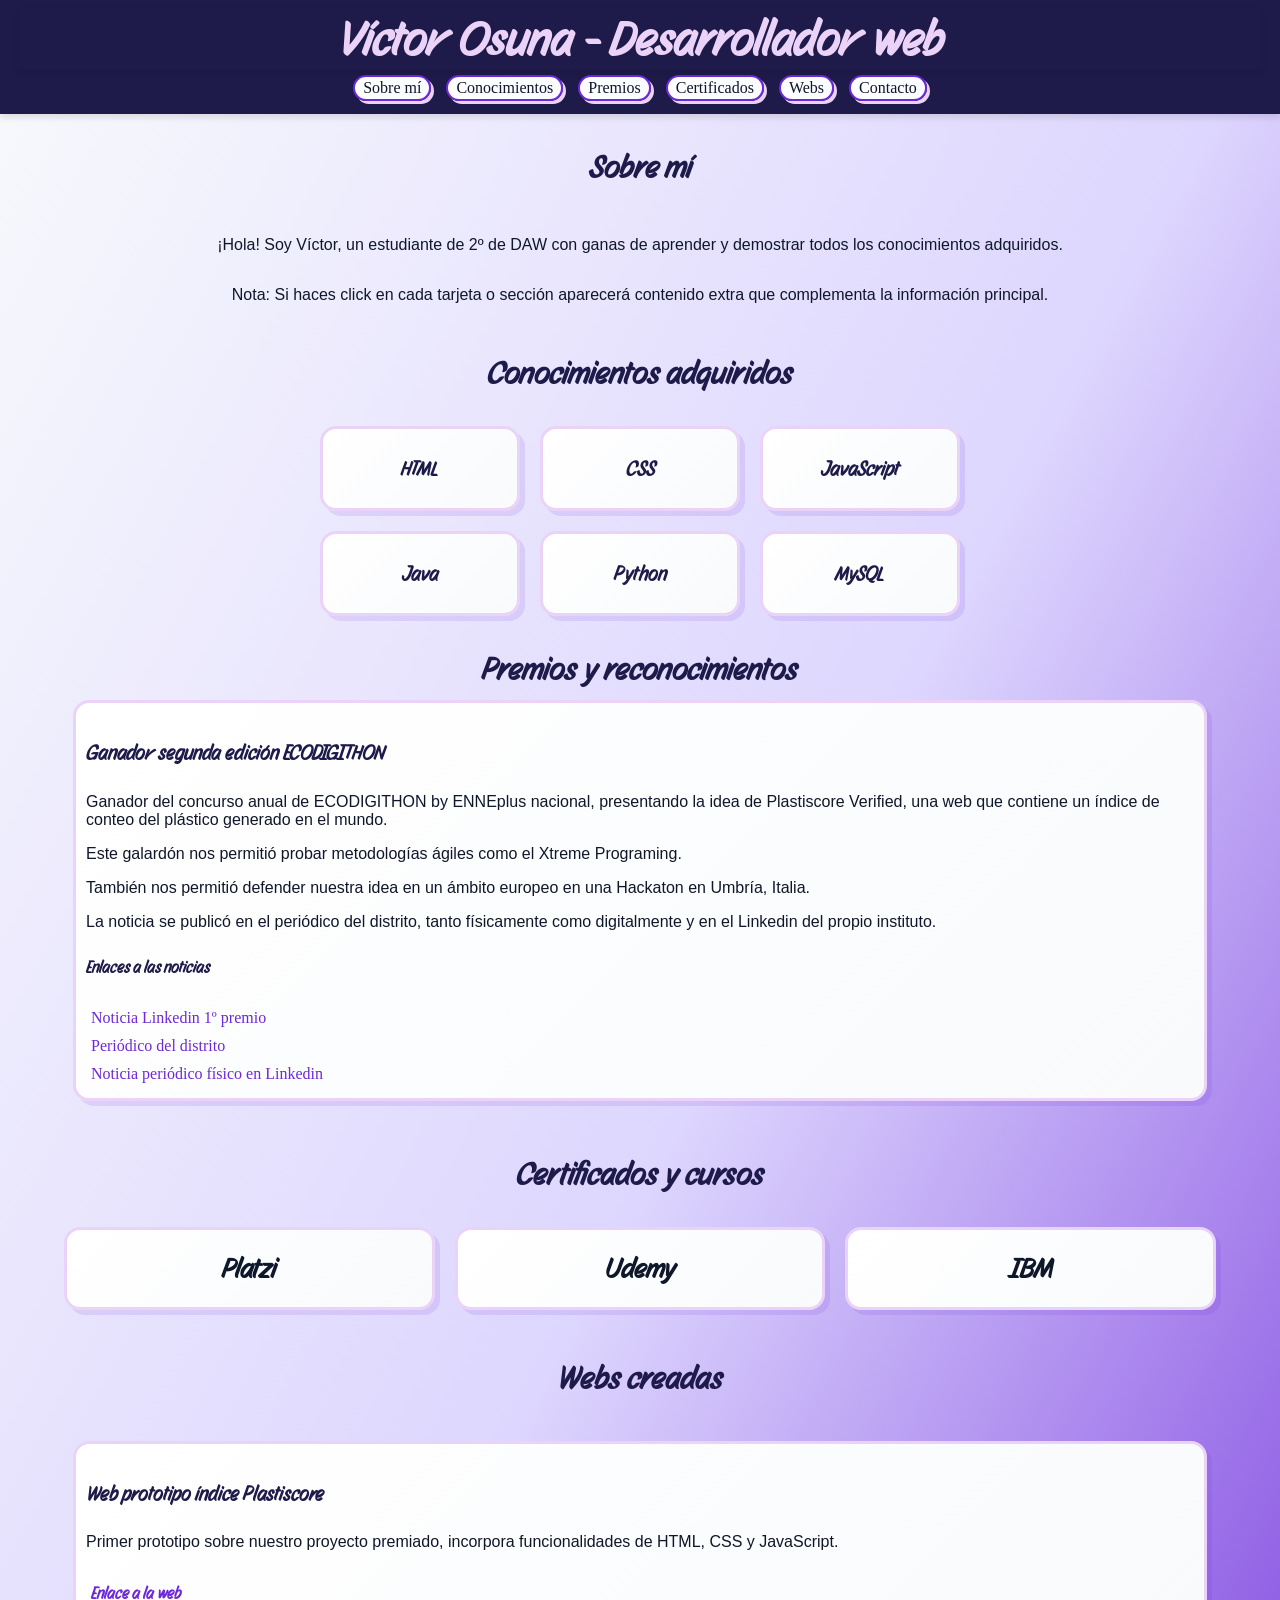
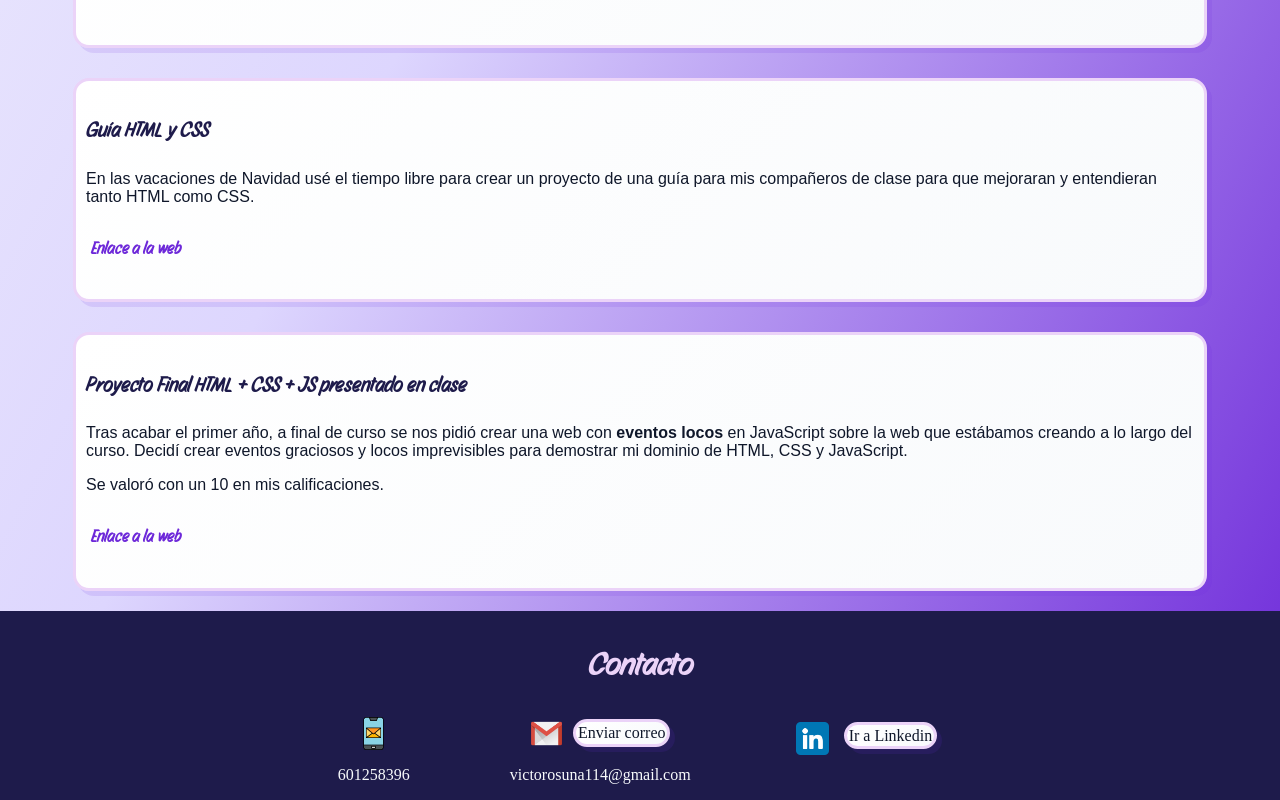
<file: index.html>
<!DOCTYPE html>
<html lang="es">
    <head>
        <meta charset="UTF-8">
        <meta name="viewport" content="width=device-width, initial-scale=1">
        <meta name="author" content="Víctor Osuna">
        <meta name="description" content="Portfolio personal">
        <title>Portfolio Víctor Osuna</title>
        <link rel="icon" href="media/letra-v.png" type="image/png">
        <link rel="stylesheet" href="estiloindex.css">
        <link rel="preconnect" href="https://fonts.googleapis.com">
        <link rel="preconnect" href="https://fonts.gstatic.com" crossorigin>
        <link href="https://fonts.googleapis.com/css2?family=Story+Script&display=swap" rel="stylesheet">
    </head>
    <body>
        <header class="banner">
            <div class="banner-content">
                <div class="banner">
                    <h1>Víctor Osuna - Desarrollador web</h1>
                </div>
                <nav class="contenedor-botones">
                    <div class="botones">
                        <a href="#SobreMi">Sobre mí</a>
                    </div>
                    <div class="botones">
                        <a href="#Conocimientos">Conocimientos</a>
                    </div>
                    <div class="botones">
                        <a href="#Premios">Premios</a>
                    </div>
                    <div class="botones">
                        <a href="#Certificados">Certificados</a>
                    </div>
                    <div class="botones">
                        <a href="#Webs">Webs</a>
                    </div>
                    <div class="botones">
                        <a href="#Contacto">Contacto</a>
                    </div>
                </nav>
            </div>
        </header>
        <main>
            <article>
                <h3 id="SobreMi">Sobre mí</h3>
                <p>¡Hola! Soy Víctor, un estudiante de 2º de DAW con ganas de aprender y demostrar todos los conocimientos adquiridos.</p>
                <p>Nota: Si haces click en cada tarjeta o sección aparecerá contenido extra que complementa la información principal.</p>
            </article>
            <article>
                <h3 id="Conocimientos">Conocimientos adquiridos</h3>
                <div class="contenedor-conocimientos">
                    <div id="conocimientos-html" class="tarjeta-conocimientos estilo-card">
                        <h4>HTML</h4>
                    </div>
                    <div id="conocimientos-css" class="tarjeta-conocimientos estilo-card">
                        <h4>CSS</h4>
                    </div>
                    <div id="conocimientos-js" class="tarjeta-conocimientos estilo-card">
                        <h4>JavaScript</h4>
                    </div>
                    <div id="conocimientos-java" class="tarjeta-conocimientos estilo-card">
                        <h4>Java</h4>
                    </div>
                    <div id="conocimientos-python" class="tarjeta-conocimientos estilo-card">
                        <h4>Python</h4>
                    </div>
                    <div id="conocimientos-mysql" class="tarjeta-conocimientos estilo-card">
                        <h4>MySQL</h4>
                    </div>
                </div>
            </article>
            <article>
                <h3 id="Premios" class="margenes-premios">Premios y reconocimientos</h3>
                <div class="premios">
                    <div class="contenedor-tarjetas-premios">
                        
                        <div class="tarjeta-premios estilo-card">
                            <h4>Ganador segunda edición ECODIGITHON</h4>
                            <p>Ganador del concurso anual de ECODIGITHON by ENNEplus nacional, presentando la idea de Plastiscore Verified, una web que contiene un índice de conteo del plástico generado en el mundo.</p>
                            <p>Este galardón nos permitió probar metodologías ágiles como el Xtreme Programing.</p>
                            <p>También nos permitió defender nuestra idea en un ámbito europeo en una Hackaton en Umbría, Italia.</p>
                            <p>La noticia se publicó en el periódico del distrito, tanto físicamente como digitalmente y en el Linkedin del propio instituto.</p>
                            <h5>Enlaces a las noticias</h5>
                            <a target="_blank" rel="noopener noreferrer" href="https://www.linkedin.com/posts/fpempresa_ecodigithon2026-fp-innovaciaejn-ugcPost-7440075916791271424-SEVF?utm_source=share&utm_medium=member_desktop&rcm=ACoAADCeWcsBFKKIG8fN_axOcV3M_LEXY3zhI7E">Noticia Linkedin 1º premio</a>
                            <a target="_blank" rel="noopener noreferrer" href="https://paginadeldistrito.com/ies-francisco-quevedo-eco-digithon-plastico-san-blas-canillejas">Periódico del distrito</a>
                            <a target="_blank" rel="noopener noreferrer" href="https://www.linkedin.com/posts/ies-fco-de-quevedo-madrid-32905123a_epas-escuelasembajadoras-erasmusplus-activity-7460239768174510080-pC-p?utm_source=share&utm_medium=member_desktop&rcm=ACoAADCeWcsBFKKIG8fN_axOcV3M_LEXY3zhI7E">Noticia periódico físico en Linkedin</a>
                        </div>
                        
                    </div>
                </div>                
            </article>
            <article>
                <h3 id="Certificados">Certificados y cursos</h3>
                <div class="certificados">
                    <div class="contenedor-global-certificados">
                        <h4 id="tituloPlatzi" class="estilo-card">Platzi</h4>
                        <div class="contenedor-tarjetas-platzi estilo-card oculto">
                            <div class="tarjeta-platzi estilo-card-certificados">
                                <a target="_blank" rel="noopener noreferrer" href="https://platzi.com/p/victorosuna114/curso/7924-course/diploma/detalle/">Introducción a la Web: Historia y Funcionamiento de Internet</a>
                            </div>
                            <div class="tarjeta-platzi estilo-card-certificados">
                                <a target="_blank" rel="noopener noreferrer" href="https://platzi.com/p/victorosuna114/curso/2793-course/diploma/detalle/">Computadores e Informática</a>
                            </div>
                            <div class="tarjeta-platzi estilo-card-certificados">
                                <a target="_blank" rel="noopener noreferrer" href="https://platzi.com/p/victorosuna114/curso/12040-terminal/diploma/detalle/">Introducción a la Terminal y Línea de Comandos</a>
                            </div>
                            <div class="tarjeta-platzi estilo-card-certificados">
                                <a target="_blank" rel="noopener noreferrer" href="https://platzi.com/p/victorosuna114/curso/11997-ingenieria/diploma/detalle/">Fundamentos de Ingeniería de Software</a>
                            </div>
                            <div class="tarjeta-platzi estilo-card-certificados">
                                <a target="_blank" rel="noopener noreferrer" href="https://platzi.com/p/victorosuna114/curso/12341-html/diploma/detalle/">HTML</a>
                            </div>
                            <div class="tarjeta-platzi estilo-card-certificados">
                                <a target="_blank" rel="noopener noreferrer" href="https://platzi.com/p/victorosuna114/curso/12294-course/diploma/detalle/">CSS</a>
                            </div>
                            <div class="tarjeta-platzi estilo-card-certificados">
                                <a target="_blank" rel="noopener noreferrer" href="https://platzi.com/p/victorosuna114/curso/13100-course/diploma/detalle/">Programación Básica</a>
                            </div>
                            <div class="tarjeta-platzi estilo-card-certificados">
                                <a target="_blank" rel="noopener noreferrer" href="https://platzi.com/p/victorosuna114/curso/3208-course/diploma/detalle/">Programación Básica 2022</a>
                            </div>
                        </div>
                    </div>
                    <div class="contenedor-global-certificados">
                        <h4 id="tituloUdemy" class="estilo-card">Udemy</h4>
                        <div class="contenedor-tarjetas-udemy estilo-card oculto">
                            <div class="tarjeta-udemy estilo-card-certificados">
                                <a target="_blank" rel="noopener noreferrer" href="https://www.udemy.com/certificate/UC-6e997fc0-3988-479c-b73a-d99f8bbe145b/">Prompt Engineering para IA Generativa A-Z</a>
                            </div>
                            <div class="tarjeta-udemy estilo-card-certificados">
                                <a target="_blank" rel="noopener noreferrer" href="https://www.udemy.com/certificate/UC-274e7cf5-3f38-4a7f-b613-ec85d4d8a3f9/">IA Generativa: ChatGPT, Midjourney y más!</a>
                            </div>
                            <div class="tarjeta-udemy estilo-card-certificados">
                                <a target="_blank" rel="noopener noreferrer" href="https://www.udemy.com/certificate/UC-263b7579-b0d1-400e-9bdb-98b8c211fd88/">ChatGPT 5 | Marketing y Branding con Inteligencia Artificial</a>
                            </div>
                            <div class="tarjeta-udemy estilo-card-certificados">
                                <a target="_blank" rel="noopener noreferrer" href="https://www.udemy.com/certificate/UC-09f45669-37a5-4b37-985d-8d9048d016d6/">Inteligencia Artificial TOTAL: ChatGPT, Claude, Gemini y más</a>
                            </div>
                            <div class="tarjeta-udemy estilo-card-certificados">
                                <a target="_blank" rel="noopener noreferrer" href="https://www.udemy.com/certificate/UC-ec60a3a1-66b5-45cc-9406-ebc6a5b0d97d/">Máster en Herramientas de Inteligencia Artificial 2026</a>
                            </div>
                            <div class="tarjeta-udemy estilo-card-certificados">
                                <a target="_blank" rel="noopener noreferrer" href="https://www.udemy.com/certificate/UC-32c00129-b1ac-484b-8cc3-598037e8bef7/">Curso n8n: Crea Agentes de IA sin Código con Make y Zapier</a>
                            </div>
                        </div>
                    </div>
                    
                    <div class="contenedor-global-certificados">
                        <h4 id="tituloIBM" class="estilo-card">IBM</h4>
                        <div class="contenedor-tarjetas-ibm estilo-card oculto">
                            <div class="tarjeta-ibm estilo-card-certificados">
                                <a target="_blank" rel="noopener noreferrer" href="https://www.credly.com/badges/85359a7d-2a94-4e59-a707-b19fbf710000/public_url">Artificial Inteligence Fundamentals</a>
                            </div>
                            <div class="tarjeta-ibm estilo-card-certificados">
                            <a target="_blank" rel="noopener noreferrer" href="https://drive.google.com/file/d/1Cu-UoSiar0aBUUfAPFDqHDl35d81mHZ5/view?usp=drive_link">Curso Certificado de Usos Profesionales de la Inteligencia Artificial Generativa</a>
                            </div>
                        </div>
                    </div>
                    
                </div>
            </article>
            <article>
                <h3 id="Webs">Webs creadas</h3>
                <div class="contenedor-tarjetas-webs">
                    <div class="tarjeta-webs estilo-card">
                        <h4>Web prototipo índice Plastiscore</h4>
                        <p>Primer prototipo sobre nuestro proyecto premiado, incorpora funcionalidades de HTML, CSS y JavaScript.</p>
                        <h5><a target="_blank" rel="noopener noreferrer" href="https://vity121.github.io/ProyectoDigiTech/">Enlace a la web</a></h5>
                    </div>
                    
                </div>
                <div class="contenedor-tarjetas-webs">
                    <div class="tarjeta-webs estilo-card">
                        <h4>Guía HTML y CSS</h4>
                        <p>En las vacaciones de Navidad usé el tiempo libre para crear un proyecto de una guía para mis compañeros de clase para que mejoraran y entendieran tanto HTML como CSS.</p>
                        <h5><a target="_blank" rel="noopener noreferrer" href="https://vity121.github.io/ProyectoGuiaHTMLCSS/">Enlace a la web</a></h5>
                    </div>
                </div>
                <div class="contenedor-tarjetas-webs">
                    <div class="tarjeta-webs estilo-card">
                        <h4>Proyecto Final HTML + CSS + JS presentado en clase</h4>
                        <p>Tras acabar el primer año, a final de curso se nos pidió crear una web con <b>eventos locos</b> en JavaScript sobre la web que estábamos creando a lo largo del curso. Decidí crear eventos graciosos y locos imprevisibles para demostrar mi dominio de HTML, CSS y JavaScript.</p>
                        <p>Se valoró con un 10 en mis calificaciones.</p>
                        <h5><a target="_blank" rel="noopener noreferrer" href="https://vity121.github.io/ProyectoPrimeroDAW/">Enlace a la web</a></h5>
                    </div>
                </div>
            </article>
            <footer>
                <h3 id="Contacto">Contacto</h3>
                <div class="contenedor-contacto">
                    <div>
                        <div class="contacto-botones">
                            <img src="media/telefono.png" alt="Telefono de contacto" class="iconos-contacto">
                            <a href="tel:+34601258396" id="Boton-llamar" class="estilo-card">Llamar ahora</a>
                        </div>
                        <p id="Texto-telefono">601258396</p>
                    </div>
                    <div>
                        <div class="contacto-botones">
                            <img src="media/email.png" alt="Correo de contacto" class="iconos-contacto">   
                            <a href="mailto:victorosuna114@gmail.com?subject=Contacto%20Portfolio" id="Boton-correo" class="estilo-card">Enviar correo</a>
                        </div>
                        <p>victorosuna114@gmail.com</p>
                    </div>
                    <div class="contenedor-botones">
                        <img src="media/linkedin.png" alt="Linkedin personal" class="iconos-contacto" id="Linkedin">
                        <a href="https://www.linkedin.com/in/víctor-osuna-de-la-rica" target="_blank" rel="noopener noreferrer" id="Boton-linkedin" class="estilo-card">Ir a Linkedin</a>
                    </div>
                </div>
            </footer>
        </main>
        <aside class="columna-flotante flotante-izq">
            <div class="texto-html estilo-flotante oculto">
                <h4>HTML</h4>
                <p>Conocimientos amplios sobre la estructura de la web, sus etiquetas y buenas prácticas.</p>
            </div>
            <div class="texto-css estilo-flotante oculto">
                <h4>CSS</h4>
                <p>Conocimientos amplios sobre los estilos aplicables a la web.</p>
            </div>
            <div class="texto-js estilo-flotante oculto">
                <h4>JavaScript</h4>
                <p>Conocimientos básicos sobre la funcionalidad aplicable en la web.</p>
            </div>
        </aside>
        <aside class="columna-flotante flotante-der">
            <div class="texto-java estilo-flotante oculto">
                <h4>Java</h4>
                <p>Conocimientos amplios en el lenguaje de programación Java.</p>
            </div>
            <div class="texto-python estilo-flotante oculto">
                <h4>Python</h4>
                <p>Conocimientos medios sobre el lenguaje de programación Python.</p>
            </div>
            <div class="texto-mysql estilo-flotante oculto">
                <h4>MySQL</h4>
                <p>Dominio amplio en conocimientos del lenguaje MySQL, con gran dominio en CRUD.</p>
            </div>
        </aside>
        <script src="funcionalidad.js"></script>
    </body>
</html>
</file>
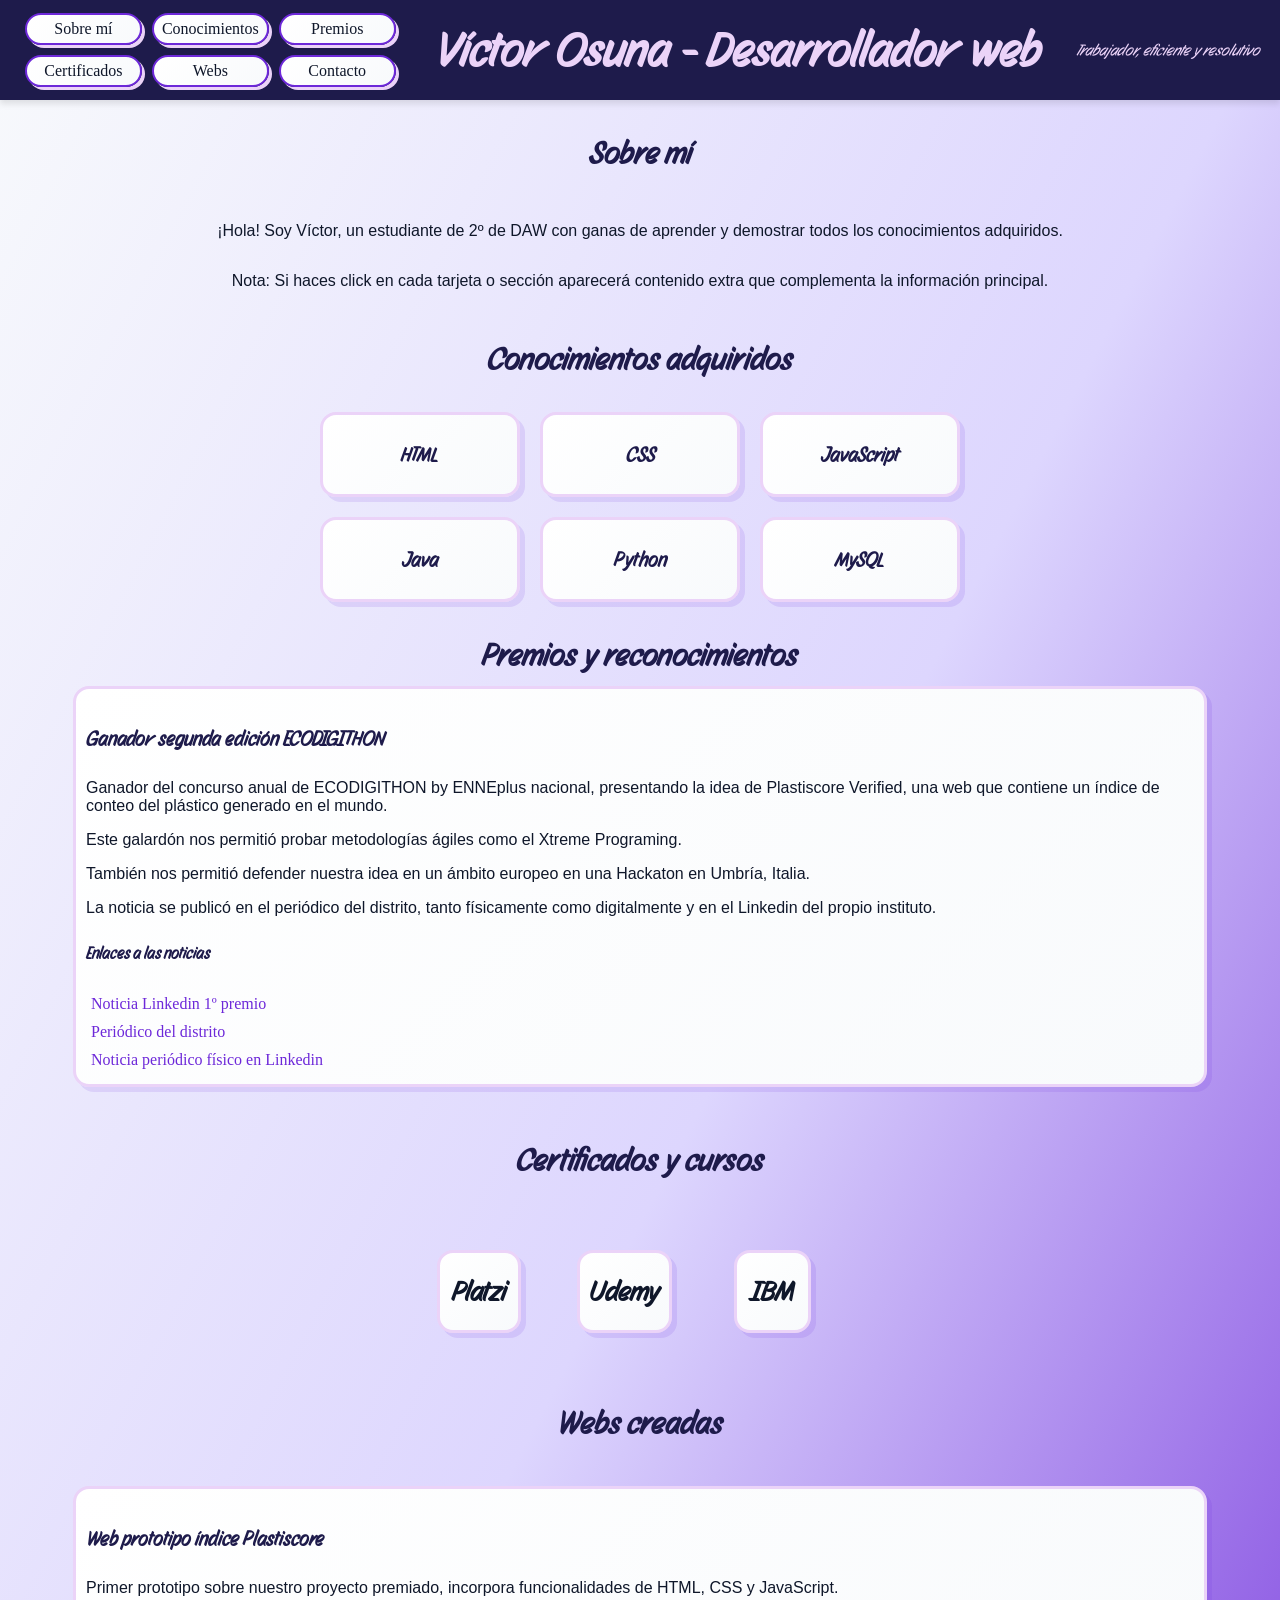
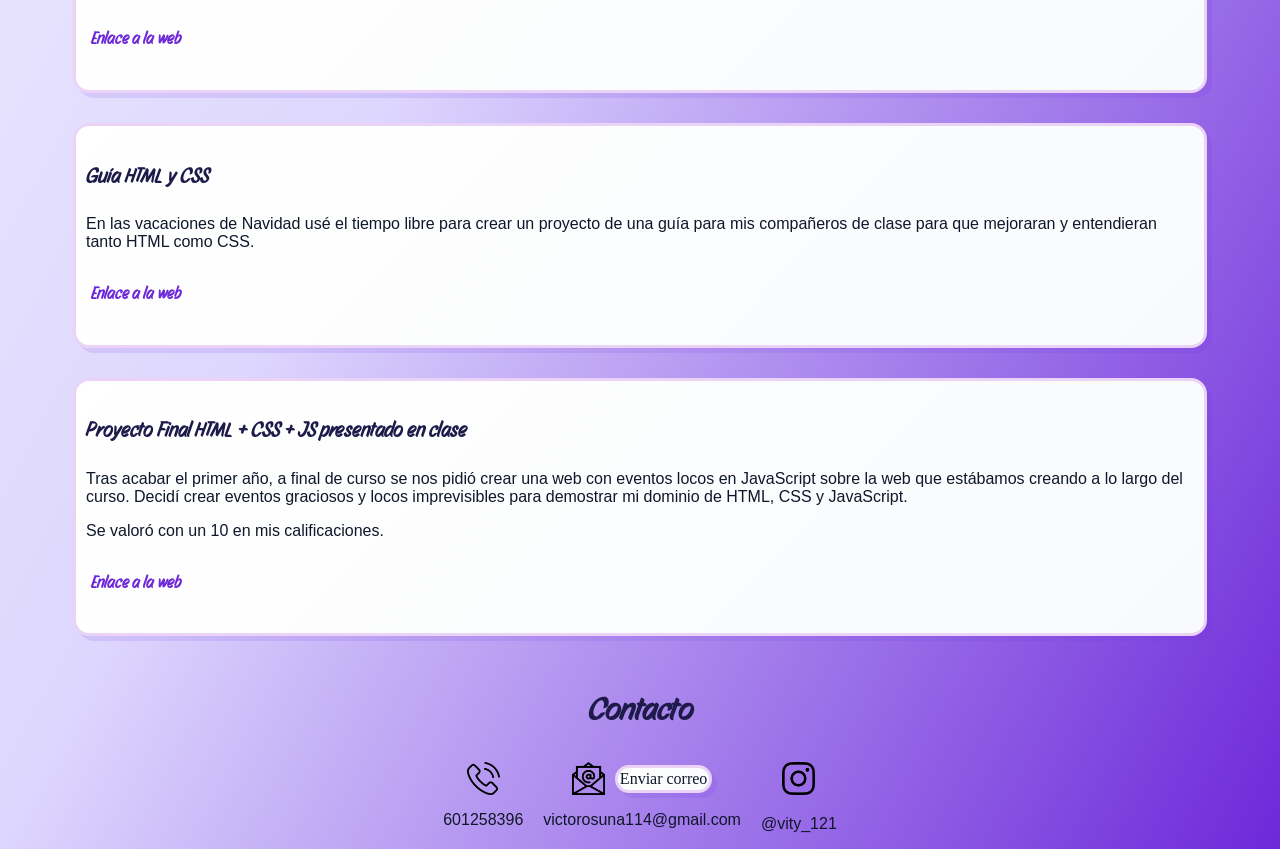
<file: Portfolio/index.html>
<!DOCTYPE html>
<html lang="es">
    <head>
        <meta charset="UTF-8">
        <meta name="viewport" content="width=device-width, initial-scale=1">
        <meta name="author" content="Víctor Osuna">
        <meta name="description" content="Portfolio personal">
        <title>Portfolio Víctor Osuna</title>
        <link rel="icon" href="media/letra-v.png" type="image/png">
        <link rel="stylesheet" href="estiloindex.css">
        <link rel="preconnect" href="https://fonts.googleapis.com">
        <link rel="preconnect" href="https://fonts.gstatic.com" crossorigin>
        <link href="https://fonts.googleapis.com/css2?family=Story+Script&display=swap" rel="stylesheet">
    </head>
    <body>
        <header class="banner">
            <div class="banner-content">
                <nav class="contenedor-botones">
                    <div class="botones">
                        <a href="#SobreMi">Sobre mí</a>
                    </div>
                    <div class="botones">
                        <a href="#Conocimientos">Conocimientos</a>
                    </div>
                    <div class="botones">
                        <a href="#Premios">Premios</a>
                    </div>
                    <div class="botones">
                        <a href="#Certificados">Certificados</a>
                    </div>
                    <div class="botones">
                        <a href="#Webs">Webs</a>
                    </div>
                    <div class="botones">
                        <a href="#Contacto">Contacto</a>
                    </div>
                </nav>
                <h1>Víctor Osuna - Desarrollador web</h1>
                <div class="frase-definitoria">
                    <p>Trabajador, eficiente y resolutivo</p>
                </div>
            </div>
        </header>
        <main>
            <article>
                <h3 id="SobreMi">Sobre mí</h3>
                <p>¡Hola! Soy Víctor, un estudiante de 2º de DAW con ganas de aprender y demostrar todos los conocimientos adquiridos.</p>
                <p>Nota: Si haces click en cada tarjeta o sección aparecerá contenido extra que complementa la información principal.</p>
            </article>
            <article>
                <h3 id="Conocimientos">Conocimientos adquiridos</h3>
                <div class="contenedor-conocimientos">
                    <div id="conocimientos-html" class="tarjeta-conocimientos estilo-card">
                        <h4>HTML</h4>
                    </div>
                    <div id="conocimientos-css" class="tarjeta-conocimientos estilo-card">
                        <h4>CSS</h4>
                    </div>
                    <div id="conocimientos-js" class="tarjeta-conocimientos estilo-card">
                        <h4>JavaScript</h4>
                    </div>
                    <div id="conocimientos-java" class="tarjeta-conocimientos estilo-card">
                        <h4>Java</h4>
                    </div>
                    <div id="conocimientos-python" class="tarjeta-conocimientos estilo-card">
                        <h4>Python</h4>
                    </div>
                    <div id="conocimientos-mysql" class="tarjeta-conocimientos estilo-card">
                        <h4>MySQL</h4>
                    </div>
                </div>
            </article>
            <article>
                <h3 id="Premios" class="margenes-premios">Premios y reconocimientos</h3>
                <div class="premios">
                    <div class="contenedor-tarjetas-premios">
                        
                        <div class="tarjeta-premios estilo-card">
                            <h4>Ganador segunda edición ECODIGITHON</h4>
                            <p>Ganador del concurso anual de ECODIGITHON by ENNEplus nacional, presentando la idea de Plastiscore Verified, una web que contiene un índice de conteo del plástico generado en el mundo.</p>
                            <p>Este galardón nos permitió probar metodologías ágiles como el Xtreme Programing.</p>
                            <p>También nos permitió defender nuestra idea en un ámbito europeo en una Hackaton en Umbría, Italia.</p>
                            <p>La noticia se publicó en el periódico del distrito, tanto físicamente como digitalmente y en el Linkedin del propio instituto.</p>
                            <h5>Enlaces a las noticias</h5>
                            <a target="_blank" rel="noopener noreferrer" href="https://www.linkedin.com/posts/fpempresa_ecodigithon2026-fp-innovaciaejn-ugcPost-7440075916791271424-SEVF?utm_source=share&utm_medium=member_desktop&rcm=ACoAADCeWcsBFKKIG8fN_axOcV3M_LEXY3zhI7E">Noticia Linkedin 1º premio</a>
                            <a target="_blank" rel="noopener noreferrer" href="https://paginadeldistrito.com/ies-francisco-quevedo-eco-digithon-plastico-san-blas-canillejas">Periódico del distrito</a>
                            <a target="_blank" rel="noopener noreferrer" href="https://www.linkedin.com/posts/ies-fco-de-quevedo-madrid-32905123a_epas-escuelasembajadoras-erasmusplus-activity-7460239768174510080-pC-p?utm_source=share&utm_medium=member_desktop&rcm=ACoAADCeWcsBFKKIG8fN_axOcV3M_LEXY3zhI7E">Noticia periódico físico en Linkedin</a>
                        </div>
                        
                    </div>
                </div>                
            </article>
            <article>
                <h3 id="Certificados">Certificados y cursos</h3>
                <div class="certificados">
                    <div class="contenedor-global-certificados">
                        <h4 id="tituloPlatzi" class="estilo-card">Platzi</h4>
                        <div class="contenedor-tarjetas-platzi estilo-card oculto">
                            <div class="tarjeta-platzi estilo-card-certificados">
                                <a target="_blank" rel="noopener noreferrer" href="https://platzi.com/p/victorosuna114/curso/7924-course/diploma/detalle/">Introducción a la Web: Historia y Funcionamiento de Internet</a>
                            </div>
                            <div class="tarjeta-platzi estilo-card-certificados">
                                <a target="_blank" rel="noopener noreferrer" href="https://platzi.com/p/victorosuna114/curso/2793-course/diploma/detalle/">Computadores e Informática</a>
                            </div>
                            <div class="tarjeta-platzi estilo-card-certificados">
                                <a target="_blank" rel="noopener noreferrer" href="https://platzi.com/p/victorosuna114/curso/12040-terminal/diploma/detalle/">Introducción a la Terminal y Línea de Comandos</a>
                            </div>
                            <div class="tarjeta-platzi estilo-card-certificados">
                                <a target="_blank" rel="noopener noreferrer" href="https://platzi.com/p/victorosuna114/curso/11997-ingenieria/diploma/detalle/">Fundamentos de Ingeniería de Software</a>
                            </div>
                            <div class="tarjeta-platzi estilo-card-certificados">
                                <a target="_blank" rel="noopener noreferrer" href="https://platzi.com/p/victorosuna114/curso/12341-html/diploma/detalle/">HTML</a>
                            </div>
                            <div class="tarjeta-platzi estilo-card-certificados">
                                <a target="_blank" rel="noopener noreferrer" href="https://platzi.com/p/victorosuna114/curso/12294-course/diploma/detalle/">CSS</a>
                            </div>
                            <div class="tarjeta-platzi estilo-card-certificados">
                                <a target="_blank" rel="noopener noreferrer" href="https://platzi.com/p/victorosuna114/curso/13100-course/diploma/detalle/">Programación Básica</a>
                            </div>
                            <div class="tarjeta-platzi estilo-card-certificados">
                                <a target="_blank" rel="noopener noreferrer" href="https://platzi.com/p/victorosuna114/curso/3208-course/diploma/detalle/">Programación Básica 2022</a>
                            </div>
                        </div>
                    </div>
                    <div class="contenedor-global-certificados">
                        <h4 id="tituloUdemy" class="estilo-card">Udemy</h4>
                        <div class="contenedor-tarjetas-udemy estilo-card oculto">
                            <div class="tarjeta-udemy estilo-card-certificados">
                                <a target="_blank" rel="noopener noreferrer" href="https://www.udemy.com/certificate/UC-6e997fc0-3988-479c-b73a-d99f8bbe145b/">Prompt Engineering para IA Generativa A-Z</a>
                            </div>
                            <div class="tarjeta-udemy estilo-card-certificados">
                                <a target="_blank" rel="noopener noreferrer" href="https://www.udemy.com/certificate/UC-274e7cf5-3f38-4a7f-b613-ec85d4d8a3f9/">IA Generativa: ChatGPT, Midjourney y más!</a>
                            </div>
                            <div class="tarjeta-udemy estilo-card-certificados">
                                <a target="_blank" rel="noopener noreferrer" href="https://www.udemy.com/certificate/UC-263b7579-b0d1-400e-9bdb-98b8c211fd88/">ChatGPT 5 | Marketing y Branding con Inteligencia Artificial</a>
                            </div>
                            <div class="tarjeta-udemy estilo-card-certificados">
                                <a target="_blank" rel="noopener noreferrer" href="https://www.udemy.com/certificate/UC-09f45669-37a5-4b37-985d-8d9048d016d6/">Inteligencia Artificial TOTAL: ChatGPT, Claude, Gemini y más</a>
                            </div>
                            <div class="tarjeta-udemy estilo-card-certificados">
                                <a target="_blank" rel="noopener noreferrer" href="https://www.udemy.com/certificate/UC-ec60a3a1-66b5-45cc-9406-ebc6a5b0d97d/">Máster en Herramientas de Inteligencia Artificial 2026</a>
                            </div>
                            <div class="tarjeta-udemy estilo-card-certificados">
                                <a target="_blank" rel="noopener noreferrer" href="https://www.udemy.com/certificate/UC-32c00129-b1ac-484b-8cc3-598037e8bef7/">Curso n8n: Crea Agentes de IA sin Código con Make y Zapier</a>
                            </div>
                        </div>
                    </div>
                    
                    <div class="contenedor-global-certificados">
                        <h4 id="tituloIBM" class="estilo-card">IBM</h4>
                        <div class="contenedor-tarjetas-ibm estilo-card oculto">
                            <div class="tarjeta-ibm estilo-card-certificados">
                                <a target="_blank" rel="noopener noreferrer" href="https://www.credly.com/badges/85359a7d-2a94-4e59-a707-b19fbf710000/public_url">Artificial Inteligence Fundamentals</a>
                            </div>
                            <div class="tarjeta-ibm estilo-card-certificados">
                            <a target="_blank" rel="noopener noreferrer" href="https://drive.google.com/file/d/1Cu-UoSiar0aBUUfAPFDqHDl35d81mHZ5/view?usp=drive_link">Curso Certificado de Usos Profesionales de la Inteligencia Artificial Generativa</a>
                            </div>
                        </div>
                    </div>
                    
                </div>
            </article>
            <article>
                <h3 id="Webs">Webs creadas</h3>
                <div class="contenedor-tarjetas-webs">
                    <div class="tarjeta-webs estilo-card">
                        <h4>Web prototipo índice Plastiscore</h4>
                        <p>Primer prototipo sobre nuestro proyecto premiado, incorpora funcionalidades de HTML, CSS y JavaScript.</p>
                        <h5><a target="_blank" rel="noopener noreferrer" href="https://vity121.github.io/ProyectoDigiTech/">Enlace a la web</a></h5>
                    </div>
                    
                </div>
                <div class="contenedor-tarjetas-webs">
                    <div class="tarjeta-webs estilo-card">
                        <h4>Guía HTML y CSS</h4>
                        <p>En las vacaciones de Navidad usé el tiempo libre para crear un proyecto de una guía para mis compañeros de clase para que mejoraran y entendieran tanto HTML como CSS.</p>
                        <h5><a target="_blank" rel="noopener noreferrer" href="https://vity121.github.io/ProyectoGuiaHTMLCSS/">Enlace a la web</a></h5>
                    </div>
                </div>
                <div class="contenedor-tarjetas-webs">
                    <div class="tarjeta-webs estilo-card">
                        <h4>Proyecto Final HTML + CSS + JS presentado en clase</h4>
                        <p>Tras acabar el primer año, a final de curso se nos pidió crear una web con eventos locos en JavaScript sobre la web que estábamos creando a lo largo del curso. Decidí crear eventos graciosos y locos imprevisibles para demostrar mi dominio de HTML, CSS y JavaScript.</p>
                        <p>Se valoró con un 10 en mis calificaciones.</p>
                        <h5><a target="_blank" rel="noopener noreferrer" href="https://vity121.github.io/ProyectoPrimeroDAW/">Enlace a la web</a></h5>
                    </div>
                </div>
            </article>
            <article>
                <h3 id="Contacto">Contacto</h3>
                <div class="contenedor-contacto">
                    <div>
                        <div class="contacto-botones">
                            <img src="media/telefono.png" alt="Telefono de contacto" class="iconos-contacto">
                            <a href="tel:+34601258396" id="Boton-llamar" class="estilo-card">Llamar ahora</a>
                        </div>
                        <p id="Texto-telefono">601258396</p>
                    </div>
                    <div>
                        <div class="contacto-botones">
                            <img src="media/email.png" alt="Correo de contacto" class="iconos-contacto">   
                            <a href="mailto:victorosuna114@gmail.com?subject=Contacto%20Portfolio" id="Boton-correo" class="estilo-card">Enviar correo</a>
                        </div>
                        <p>victorosuna114@gmail.com</p>
                    </div>
                    <div>
                        <a href="https://www.instagram.com/vity_121/" target="_blank" rel="noopener noreferrer">
                            <img src="media/instagram.png" alt="Instagram personal" class="iconos-contacto" id="Instagram" data-hover="media/instagram-color.png">
                        </a>
                        <p>@vity_121</p>
                    </div>
                </div>
            </article>
        </main>
        <div class="texto-html oculto">
            <h4>HTML</h4>
            <p>Conocimientos amplios sobre la estructura de la web, sus etiquetas y buenas prácticas.</p>
        </div>
        <div class="texto-css oculto">
            <h4>CSS</h4>
            <p>Conocimientos amplios sobre los estilos aplicables a la web.</p>
        </div>
        <div class="texto-js oculto">
            <h4>JavaScript</h4>
            <p>Conocimientos básicos sobre la funcionalidad aplicable en la web.</p>
        </div>
        <div class="texto-java oculto">
            <h4>Java</h4>
            <p>Conocimientos amplios en el lenguaje de programación Java.</p>
        </div>
        <div class="texto-python oculto">
            <h4>Python</h4>
            <p>Conocimientos medios sobre el lenguaje de programación Python.</p>
        </div>
        <div class="texto-mysql oculto">
            <h4>MySQL</h4>
            <p>Dominio amplio en conocimientos del lenguaje MySQL, con gran dominio en CRUD.</p>
        </div>
        <script src="funcionalidad.js"></script>
    </body>
</html>
</file>
<file: estiloindex.css>
/* ==========================================================================
   RESET UNIVERSAL OBLIGATORIO PARA EVITAR DESBORDAMIENTOS
   ========================================================================== */
*, *::before, *::after {
    box-sizing: border-box;
}

:root {
    --morado: #540863;
    --lavanda: #DDD6FE;
    --purpura: #5D3587;
    --lila: #A367B1;
    --morado-claro: #EBD3F8;
    --indigo: #1E1B4B;
    --morado-neon: #6D28D9;
    --purpura-claro: #8B5CF6;
    --negro-carbon: #0F172A;
    --blanco: #F8FAFC;
}

/* ==========================================================================
   CONFIGURACIONES DEL BODY Y GLOBALES
   ========================================================================== */
html, body {
    width: 100%;
    max-width: 100vw;
    margin: 0;
    padding: 0;
}

body {
    background: linear-gradient(to bottom right, var(--blanco) 0%, var(--lavanda) 50%, var(--morado-neon) 100%);
}

h1, h2, h3, h4, h5 {
    font-family: "Story Script", sans-serif;
    color: var(--indigo);
}

h3[id]{
    scroll-margin-top: 120px;
}

/* ==========================================================================
   CONFIGURACIONES DEL HEADER Y SU BANNER
   ========================================================================== */
header {
    display: flex;
    flex-direction: column;
    text-align: center;
    color: black;
}

.banner{
  position: sticky;
  top: 0;
  left: 0;
  width: 100%;
  background-color: var(--indigo);
  padding: 0;
  box-shadow: 0 4px 6px rgba(0, 0, 0, 0.1);
  z-index: 1000;
}

.banner h2 {
    color: var(--morado);
    margin: 0;
}

.banner-content{
    display: flex;
    flex-direction: column;
    justify-content: space-between;
    align-items: center;
    padding: 8px 20px;
}

header h1 {
    font-size: 3rem;
    margin-bottom: 0px;
    color: var(--morado-claro);
    margin: 0;
}

header h2 {
    font-size: 3rem;
}

.contenedor-botones{
    display: flex;
    flex-direction: row;
    gap: 15px;
    padding: 5px;
}

.botones{
    display: flex;
    width: 100%;
}

.botones a{
    display: flex;
    align-items: center;
    justify-content: center;
    white-space: nowrap;
    box-sizing: border-box;
    text-decoration: none;
    background: linear-gradient(135deg, #FFFFFF 0%, var(--blanco) 100%);
    box-shadow: 3px 3px var(--morado-claro);
    color: var(--negro-carbon);
    border: 2px solid var(--morado-neon);
    border-radius: 16px;
    padding: 2px 8px;
}

.botones:hover a{
    background: var(--purpura-claro);
    box-shadow: 3px 3px var(--purpura-claro);
    color: var(--blanco);
    border: 2px solid var(--indigo);
}

/* ==========================================================================
   CONFIGURACIONES GENERALES DEL MAIN Y EL ARTICLE
   ========================================================================== */
main article h2 {
    font-size: 3rem;
    margin-bottom: 0px;
}

main article h3 {
    font-size: 2rem;
}

main article h4 {
    font-size: 1.75rem;
}

main {
    display: flex;
    flex-direction: column;
    text-align: center;
    justify-content: center;
    color: black;
}

article {
    display: flex;
    flex-direction: column;
    align-items: center;
    text-align: center;
    justify-content: center;
}

article p {
    color: var(--negro-carbon);
    font-family: Tahoma, sans-serif, Verdana;
}

/* ==========================================================================
   CONFIGURACIONES GLOBALES DE ESTILOS DE CARDS
   ========================================================================== */
.estilo-card {
    background: linear-gradient(135deg, #FFFFFF 0%, var(--blanco) 100%);
    box-shadow: 5px 5px rgba(109, 40, 217, 0.12);
    color: var(--negro-carbon);
    border: 3px solid var(--morado-claro);
    border-radius: 16px;
}

.estilo-card-certificados {
    background: linear-gradient(135deg, var(--indigo) 0%, var(--purpura) 60%, var(--morado-neon) 100%);
    box-shadow: 5px 5px var(--indigo);
    color: var(--blanco);
    border: 3px solid var(--purpura-claro);
    border-radius: 16px;
}

.fondo-hover{
    transform: translateY(-10px);
    box-shadow: 0px 5px var(--purpura);
    background: var(--purpura-claro);
    border: 2px solid var(--indigo);
}

.hover-titulos{
    transform: translateY(-10px);
    box-shadow: 0px 5px var(--purpura);
}

/* ==========================================================================
   CONFIGURACIONES DE LA SECCIÓN CONOCIMIENTOS
   ========================================================================== */
.contenedor-conocimientos {
    align-items: center;
    text-align: center;
    justify-content: center;
    width: 50%;
    display: grid;
    grid-template-columns: repeat(3, 1fr);
    gap: 20px;
}

.tarjeta-conocimientos {
    align-items: center;
    text-align: center;
    justify-content: center;
    padding: 0px 10px;
    transition: transform 0.3s ease;
}

.tarjeta-conocimientos h4{
    font-family: "Story Script", sans-serif;
    font-size: 1.25rem;
    font-weight: bold;
}

.tarjeta-conocimientos:hover {
    transform: translateY(-10px);
    box-shadow: 0px 5px var(--purpura);
    background: var(--purpura-claro);
    border: 2px solid var(--indigo);
}

.tarjeta-conocimientos:hover p{
    color: var(--blanco);
}

/* ==========================================================================
   COLUMNAS Y TARJETAS FLOTANTES
   ========================================================================== */
.columna-flotante {
    position: fixed;
    top: 50%;
    transform: translateY(-50%);
    width: 22%;
    max-width: 320px;
    display: flex;
    flex-direction: column;
    gap: 16px; /* Margen idéntico e invariable entre tarjetas */
    z-index: 2000;
    pointer-events: none; /* Permite hacer click detrás en las zonas vacías */
}

.flotante-izq {
    left: 2%;
}

.flotante-der {
    right: 2%;
}

.estilo-flotante {
    pointer-events: auto; /* Restaura la interacción al hacer click en la tarjeta */
    display: flex;
    flex-direction: column;
    align-items: center;
    justify-content: center;
    width: 100%;
    background: var(--purpura-claro);
    box-shadow: 3px 3px var(--purpura-claro);
    color: var(--blanco);
    border: 2px solid var(--indigo);
    border-radius: 16px;
    padding: 12px 16px;
}

.estilo-flotante h4 {
    font-size: 1.5rem;
    text-decoration: underline;
    text-align: center;
    font-weight: bold;
    margin: 0 0 8px 0;
}

.estilo-flotante p {
    text-align: center;
    font-weight: 500;
    margin: 0;
}

/* ==========================================================================
   CONFIGURACIONES DE LA SECCIÓN PREMIOS
   ========================================================================== */
.premios {
    display: flex;
    flex-direction: column;
    gap: 20px;
}

.margenes-premios{
    margin-bottom: 0px;
}

.contenedor-tarjetas-premios {
    align-items: center;
    text-align: center;
    justify-content: center;
    width: 100%;
    display: flex;
    flex-direction: column;
    padding: 10px;
}

.tarjeta-premios h4 {
    font-size: 1.25rem;
    color: var(--indigo);
}

.tarjeta-premios{
    width: 90%;
    text-align: left;
    justify-content: center;
    padding: 10px;
    margin-bottom: 10px;
    transition: transform 0.3s ease;
}

.tarjeta-premios a {
    display: flex;
    flex-direction: column;
    margin-top: 0px;
    padding: 5px;
    text-decoration: none;
    color: var(--morado-neon);
}

.tarjeta-premios h5 {
    font-size: 1rem;
    color: var(--indigo);
}

.tarjeta-premios:hover {
    transform: translateY(-10px);
    box-shadow: 0px 5px var(--purpura);
}

/* ==========================================================================
   CONFIGURACIONES DE LA SECCIÓN CERTIFICADOS
   ========================================================================== */
.certificados {
    display: flex;
    flex-direction: row;
    align-items: flex-start;
    width: 90%;
    gap: 20px;
}

#tituloPlatzi, #tituloUdemy, #tituloIBM {
    align-items: center;
    padding: 20px;
    width: 100%;
    margin: 0 0 15px 0;
    transition: transform 0.3s ease;
    cursor: pointer;
    display: flex;
    flex-direction: column;
}

#tituloPlatzi:hover, #tituloUdemy:hover, #tituloIBM:hover {
    transform: translateY(-10px);
    box-shadow: 0px 5px var(--purpura);
}

.contenedor-global-certificados{
    display: flex;
    flex-direction: column; 
    flex: 1;
}

.contenedor-tarjetas-platzi, .contenedor-tarjetas-udemy, .contenedor-tarjetas-ibm {
    align-items: center;
    text-align: center;
    justify-content: center;
    width: 100%;
    display: flex;
    flex-direction: column;
    padding: 20px;
}

.tarjeta-platzi, .tarjeta-udemy, .tarjeta-ibm{
    width: 100%;
    align-items: center;
    text-align: center;
    justify-content: center;
    padding: 10px 10px;
    margin-bottom: 10px;
    transition: transform 0.3s ease;
}

.tarjeta-platzi:hover, .tarjeta-udemy:hover, .tarjeta-ibm:hover{
    transform: translateY(-10px);
    box-shadow: 0px 5px var(--lila);
}

.tarjeta-platzi a, .tarjeta-udemy a, .tarjeta-ibm a{
    text-decoration: none;
    color: inherit;
}

/* ==========================================================================
   CONFIGURACIONES DE LA SECCIÓN WEBS
   ========================================================================== */
.contenedor-tarjetas-webs {
    align-items: center;
    text-align: center;
    justify-content: center;
    width: 100%;
    display: flex;
    flex-direction: column;
    padding: 10px;
}

.tarjeta-webs{
    width: 90%;
    text-align: left;
    justify-content: center;
    padding: 10px;
    margin-bottom: 10px;
    transition: transform 0.3s ease;
}

.tarjeta-webs a {
    display: flex;
    flex-direction: column;
    margin-top: 0px;
    padding: 5px;
    text-decoration: none;
    color: var(--morado-neon);
}

.tarjeta-webs h4 {
    font-size: 1.25rem;
}

.tarjeta-webs h5 {
    font-size: 1rem;
}

.tarjeta-webs:hover{
    transform: translateY(-10px);
    box-shadow: 0px 5px var(--purpura);
}

/* ==========================================================================
   CONFIGURACIONES DE LA SECCIÓN CONTACTO
   ========================================================================== */
footer {
    background-color: var(--indigo);
}

footer h3 {
    font-size: 2rem;
}

#Contacto {
    color: var(--morado-claro);
}

.contenedor-contacto {
    display: flex;
    flex-direction: row;
    justify-content: center;
    padding: 0px;
    gap: 100px;
}

.contenedor-contacto p {
    color: var(--blanco);
}

.contacto-botones{
    display: flex;
    flex-direction: row;
    align-items: center;
    justify-content: center;
    gap: 10px;
}

.iconos-contacto{
    height: 33px;
    width: 33px;
}

#Boton-llamar {
    padding: 2px;
    text-decoration: none
}

#Boton-llamar:hover {
    background: var(--purpura-claro);
    color: var(--blanco);
    border: 2px solid var(--indigo);
}

#Boton-correo, #Boton-linkedin {
    padding: 2px;
    text-decoration: none
}

#Boton-linkedin {
    max-height: 27px;
}

#Boton-correo:hover, #Boton-linkedin:hover {
    background: var(--purpura-claro);
    color: var(--blanco);
    border: 2px solid var(--indigo);
}

/* ==========================================================================
   CONFIGURACIONES DE LA CLASE OCULTA
   ========================================================================== */
.oculto{
    display: none;
}

/* ==========================================================================
   1. PANTALLAS GRANDES / PC (Más de 1025px)
   ========================================================================== */
@media screen and (min-width: 1024px) {
  .contenedor-conocimientos {
    grid-template-columns: repeat(3, 1fr);
  }
  #Boton-llamar {
    display: none;
  }
}
/* ==========================================================================
   2. TABLETS (Entre 601px y 1024px)
   ========================================================================== */
@media screen and (min-width: 601px) and (max-width: 1023px) {

  .banner-content {
    flex-direction: column;
    padding: 5px;
    width: 100%;
  }

  header h1 {
    font-size: 2rem;
    margin-top: 10px;
  }

  h3{
    font-size: 1.25rem;
  }

  .contenedor-conocimientos {
    width: 85%;
  }

  div[class^="texto-"] {
    position: fixed;
    left: 50%;
    top: 50%;
    transform: translate(-50%, -50%);
    width: 75%;
    max-width: 500px;
  }

  h3[id] {
    scroll-margin-top: 180px;
  }

  .botones a {
    box-shadow: 2px 2px var(--morado-claro);
    border: 1px solid var(--morado-neon);
    border-radius: 16px;
    padding: 5px 3px;
    font-size: 0.9rem;
  }

  .botones:hover a {
    box-shadow: 2px 2px var(--purpura-claro);
    border: 1px solid var(--indigo);
  }

  .contenedor-global-certificados{
    width: 100%;
    gap: 0px;
  }

  .certificados{
    flex-direction: column;
    align-items: stretch;
    width: 90%;
    margin: 0 auto;
    gap: 15px;
  }

  #tituloPlatzi, #tituloUdemy, #tituloIBM{
    width: 100%;
    box-sizing: border-box;
  }

  .contenedor-tarjetas-platzi, .contenedor-tarjetas-udemy, .contenedor-tarjetas-ibm{
    width: 100%;
    box-sizing: border-box;
  }

  #Boton-llamar {
    display: inline-block;
  }

  .columna-flotante {
    width: 85%;
    max-width: 450px;
    left: 50%;
    right: auto;
    transform: translate(-50%, -50%);
  }

  .certificados {
    align-items: center;
  }
}

/* ==========================================================================
   3. MÓVILES (Hasta 600px)
   ========================================================================== */
@media screen and (max-width: 600px) {
  .banner-content{
    flex-direction: column;
    padding: 2px;
  }

  .contenedor-contacto{
    align-items: center;
    flex-direction: column;
    gap: 30px;
  }

  header h1 {
    font-size: 1.40rem;
    margin-top: 10px;
  }

  main article h3 {
    font-size: 1.40rem;
  }

  .contenedor-conocimientos {
    width: 95%;
    grid-template-columns: repeat(2, 1fr);
  }

  div[class^="texto-"] {
    position: fixed;
    left: 50%;
    top: 50%;
    transform: translate(-50%, -50%);
    width: 75%;
    max-width: 500px;
  }

  h3[id] {
    scroll-margin-top: 180px;
  }

  .contenedor-global-certificados {
    width: 100%;
    gap: 0px;
  }

  .certificados {
    flex-direction: column;
    align-items: stretch;
    width: 95%;          
    margin: 0 auto;
    gap: 15px;
  }

  #tituloPlatzi, #tituloUdemy, #tituloIBM {
    width: 100%;
    box-sizing: border-box;
    margin: 0 0 10px 0;
  }

  .contenedor-tarjetas-platzi, 
  .contenedor-tarjetas-udemy, 
  .contenedor-tarjetas-ibm {
    width: 100%;          
    box-sizing: border-box;
    padding: 10px;        
  }

  #Boton-llamar {
    display: flex;
    padding: 2px;
    align-items: center;
    justify-content: center;
    text-decoration: none;
  }

  .columna-flotante {
    width: 85%;
    max-width: 450px;
    left: 50%;
    right: auto;
    transform: translate(-50%, -50%);
  }

  .certificados {
    align-items: center;
  }
}
</file>
<file: Portfolio/estiloindex.css>
/* ==========================================================================
   RESET UNIVERSAL OBLIGATORIO PARA EVITAR DESBORDAMIENTOS
   ========================================================================== */
*, *::before, *::after {
    box-sizing: border-box;
}

:root {
    --morado: #540863;
    --lavanda: #DDD6FE;
    --purpura: #5D3587;
    --lila: #A367B1;
    --morado-claro: #EBD3F8;
    --indigo: #1E1B4B;
    --morado-neon: #6D28D9;
    --purpura-claro: #8B5CF6;
    --negro-carbon: #0F172A;
    --blanco: #F8FAFC;
}

/* ==========================================================================
   CONFIGURACIONES DEL BODY Y GLOBALES
   ========================================================================== */
html, body {
    width: 100%;
    max-width: 100vw;
    margin: 0;
    padding: 0;
}

body {
    background: linear-gradient(to bottom right, var(--blanco) 0%, var(--lavanda) 50%, var(--morado-neon) 100%);
}

h1, h2, h3, h4, h5 {
    font-family: "Story Script", sans-serif;
    color: var(--indigo);
}

h3[id]{
    scroll-margin-top: 120px;
}

/* ==========================================================================
   CONFIGURACIONES DEL HEADER Y SU BANNER
   ========================================================================== */
header {
    display: flex;
    flex-direction: column;
    text-align: center;
    color: black;
}

.banner{
  position: sticky;
  top: 0;
  left: 0;
  width: 100%;
  background-color: var(--indigo);
  padding: 0;
  box-shadow: 0 4px 6px rgba(0, 0, 0, 0.1);
  z-index: 1000;
}

.banner h2 {
    color: var(--morado);
    margin: 0;
}

.banner-content{
    display: flex;
    flex-direction: row;
    justify-content: space-between;
    align-items: center;
    padding: 8px 20px;
}

header h1 {
    font-size: 3rem;
    margin-bottom: 0px;
    color: var(--morado-claro);
    margin: 0;
}

header h2 {
    font-size: 3rem;
}

.frase-definitoria p{
    color: var(--morado-claro);
    font-style: italic;
    font-family: "Story Script", sans-serif;
}

.contenedor-botones{
    display: grid;
    grid-template-columns: repeat(3, 1fr);
    gap: 10px;
    padding: 5px;
}

.botones{
    display: flex;
    width: 100%;
}

.botones a{
    display: flex;
    align-items: center;
    justify-content: center;
    width: 100%;
    box-sizing: border-box;
    text-decoration: none;
    background: linear-gradient(135deg, #FFFFFF 0%, var(--blanco) 100%);
    box-shadow: 3px 3px var(--morado-claro);
    color: var(--negro-carbon);
    border: 2px solid var(--morado-neon);
    border-radius: 16px;
    padding: 5px 8px;
}

.botones:hover a{
    background: var(--purpura-claro);
    box-shadow: 3px 3px var(--purpura-claro);
    color: var(--blanco);
    border: 2px solid var(--indigo);
}

/* ==========================================================================
   CONFIGURACIONES GENERALES DEL MAIN Y EL ARTICLE
   ========================================================================== */
main article h2 {
    font-size: 3rem;
    margin-bottom: 0px;
}

main article h3 {
    font-size: 2rem;
}

main article h4 {
    font-size: 1.75rem;
}

main {
    display: flex;
    flex-direction: column;
    text-align: center;
    justify-content: center;
    color: black;
}

article {
    display: flex;
    flex-direction: column;
    align-items: center;
    text-align: center;
    justify-content: center;
}

article p {
    color: var(--negro-carbon);
    font-family: Tahoma, sans-serif, Verdana;
}

/* ==========================================================================
   CONFIGURACIONES GLOBALES DE ESTILOS DE CARDS
   ========================================================================== */
.estilo-card {
    background: linear-gradient(135deg, #FFFFFF 0%, var(--blanco) 100%);
    box-shadow: 5px 5px rgba(109, 40, 217, 0.12);
    color: var(--negro-carbon);
    border: 3px solid var(--morado-claro);
    border-radius: 16px;
}

.estilo-card-certificados {
    background: linear-gradient(135deg, var(--indigo) 0%, var(--purpura) 60%, var(--morado-neon) 100%);
    box-shadow: 5px 5px var(--indigo);
    color: var(--blanco);
    border: 3px solid var(--purpura-claro);
    border-radius: 16px;
}

.fondo-hover{
    transform: translateY(-10px);
    box-shadow: 0px 5px var(--purpura);
    background: var(--purpura-claro);
    border: 2px solid var(--indigo);
}

.hover-titulos{
    transform: translateY(-10px);
    box-shadow: 0px 5px var(--purpura);
}

/* ==========================================================================
   CONFIGURACIONES DE LA SECCIÓN CONOCIMIENTOS
   ========================================================================== */
.contenedor-conocimientos {
    align-items: center;
    text-align: center;
    justify-content: center;
    width: 50%;
    display: grid;
    grid-template-columns: repeat(3, 1fr);
    gap: 20px;
}

.tarjeta-conocimientos {
    align-items: center;
    text-align: center;
    justify-content: center;
    padding: 0px 10px;
    transition: transform 0.3s ease;
}

.tarjeta-conocimientos h4{
    font-family: "Story Script", sans-serif;
    font-size: 1.25rem;
    font-weight: bold;
}

.tarjeta-conocimientos:hover {
    transform: translateY(-10px);
    box-shadow: 0px 5px var(--purpura);
    background: var(--purpura-claro);
    border: 2px solid var(--indigo);
}

.tarjeta-conocimientos:hover p{
    color: var(--blanco);
}

.texto-html, .texto-css, .texto-js{
    position: fixed;
    left: 1%;
    display: flex;
    flex-direction: column;
    align-items: center;
    justify-content: center;
    width: 23%;
    box-sizing: border-box;
    background: var(--purpura-claro);
    box-shadow: 3px 3px var(--purpura-claro);
    color: var(--blanco);
    border: 2px solid var(--indigo);
    border-radius: 16px;
    padding: 5px 8px;
}

.texto-java, .texto-python, .texto-mysql{
    position: fixed;
    top: 20%;
    left: 76%;
    display: flex;
    flex-direction: column;
    align-items: center;
    justify-content: center;
    width: 23%;
    box-sizing: border-box;
    background: var(--purpura-claro);
    box-shadow: 3px 3px var(--purpura-claro);
    color: var(--blanco);
    border: 2px solid var(--indigo);
    border-radius: 16px;
    padding: 5px 8px;
}

.texto-html{
    top: 24%;
    z-index: 2000;
}

.texto-css{
    top: 39%;
    z-index: 2000;
}

.texto-js{
    top: 52%;
    z-index: 2000;
}

.texto-java{
    top: 24%;
    z-index: 2000;
}

.texto-python{
    top: 37%;
    z-index: 2000;
}

.texto-mysql{
    top: 52%;
    z-index: 2000;
}

.texto-html h4, .texto-css h4, .texto-js h4, .texto-java h4, .texto-python h4, .texto-mysql h4{
    font-size: 2rem;
    text-decoration: underline;
    text-align: center;
    font-weight: bold;
    margin: 0;
}

.texto-html p, .texto-css p, .texto-js p, .texto-java p, .texto-python p, .texto-mysql p{
    text-align: center;
    font-weight: bold;
}

/* ==========================================================================
   CONFIGURACIONES DE LA SECCIÓN PREMIOS
   ========================================================================== */
.premios {
    display: flex;
    flex-direction: column;
    gap: 20px;
}

.margenes-premios{
    margin-bottom: 0px;
}

.contenedor-tarjetas-premios {
    align-items: center;
    text-align: center;
    justify-content: center;
    width: 100%;
    display: flex;
    flex-direction: column;
    padding: 10px;
}

.tarjeta-premios h4 {
    font-size: 1.25rem;
    color: var(--indigo);
}

.tarjeta-premios{
    width: 90%;
    text-align: left;
    justify-content: center;
    padding: 10px;
    margin-bottom: 10px;
    transition: transform 0.3s ease;
}

.tarjeta-premios a {
    display: flex;
    flex-direction: column;
    margin-top: 0px;
    padding: 5px;
    text-decoration: none;
    color: var(--morado-neon);
}

.tarjeta-premios h5 {
    font-size: 1rem;
    color: var(--indigo);
}

.tarjeta-premios:hover {
    transform: translateY(-10px);
    box-shadow: 0px 5px var(--purpura);
}

/* ==========================================================================
   CONFIGURACIONES DE LA SECCIÓN CERTIFICADOS
   ========================================================================== */
.certificados {
    display: flex;
    flex-direction: row;
    gap: 20px;
}

#tituloPlatzi, #tituloUdemy, #tituloIBM {
    align-items: center;
    padding: 20px;
    width: 70%;
    margin-right: 20px;
    transition: transform 0.3s ease;
    cursor: pointer;
    display: flex;
    flex-direction: column;
}

#tituloPlatzi:hover, #tituloUdemy:hover, #tituloIBM:hover {
    transform: translateY(-10px);
    box-shadow: 0px 5px var(--purpura);
}

.contenedor-global-certificados{
    display: flex;
    flex-direction: column; 
}

.contenedor-tarjetas-platzi, .contenedor-tarjetas-udemy, .contenedor-tarjetas-ibm {
    align-items: center;
    text-align: center;
    justify-content: center;
    width: 70%;
    display: flex;
    flex-direction: column;
    padding: 20px;
}

.tarjeta-platzi, .tarjeta-udemy, .tarjeta-ibm{
    width: 70%;
    align-items: center;
    text-align: center;
    justify-content: center;
    padding: 10px 10px;
    margin-bottom: 10px;
    transition: transform 0.3s ease;
}

.tarjeta-platzi:hover, .tarjeta-udemy:hover, .tarjeta-ibm:hover{
    transform: translateY(-10px);
    box-shadow: 0px 5px var(--lila);
}

.tarjeta-platzi a, .tarjeta-udemy a, .tarjeta-ibm a{
    text-decoration: none;
    color: inherit;
}

/* ==========================================================================
   CONFIGURACIONES DE LA SECCIÓN WEBS
   ========================================================================== */
.contenedor-tarjetas-webs {
    align-items: center;
    text-align: center;
    justify-content: center;
    width: 100%;
    display: flex;
    flex-direction: column;
    padding: 10px;
}

.tarjeta-webs{
    width: 90%;
    text-align: left;
    justify-content: center;
    padding: 10px;
    margin-bottom: 10px;
    transition: transform 0.3s ease;
}

.tarjeta-webs a {
    display: flex;
    flex-direction: column;
    margin-top: 0px;
    padding: 5px;
    text-decoration: none;
    color: var(--morado-neon);
}

.tarjeta-webs h4 {
    font-size: 1.25rem;
}

.tarjeta-webs h5 {
    font-size: 1rem;
}

.tarjeta-webs:hover{
    transform: translateY(-10px);
    box-shadow: 0px 5px var(--purpura);
}

/* ==========================================================================
   CONFIGURACIONES DE LA SECCIÓN CONTACTO
   ========================================================================== */
.contenedor-contacto{
    display: flex;
    flex-direction: row;
    padding: 0px;
    gap: 20px;
}

.contacto-botones{
    display: flex;
    flex-direction: row;
    align-items: center;
    justify-content: center;
    gap: 10px;
}

.iconos-contacto{
    height: 33px;
    width: 33px;
}

#Boton-llamar {
    padding: 2px;
    text-decoration: none
}

#Boton-llamar:hover {
    background: var(--purpura-claro);
    color: var(--blanco);
    border: 2px solid var(--indigo);
}

#Boton-correo {
    padding: 2px;
    text-decoration: none
}

#Boton-correo:hover {
    background: var(--purpura-claro);
    color: var(--blanco);
    border: 2px solid var(--indigo);
}

#Instagram {
    cursor: pointer;
}

/* ==========================================================================
   CONFIGURACIONES DE LA CLASE OCULTA
   ========================================================================== */
.oculto{
    display: none;
}

/* ==========================================================================
   1. PANTALLAS GRANDES / PC (Más de 1025px)
   ========================================================================== */
@media screen and (min-width: 1024px) {
  .texto-html, .texto-css, .texto-js {
    left: 1%;
  }
  .texto-java, .texto-python, .texto-mysql {
    left: 76%;
  }
  .contenedor-conocimientos {
    grid-template-columns: repeat(3, 1fr);
  }
  #Boton-llamar {
    display: none;
  }
}
/* ==========================================================================
   2. TABLETS (Entre 601px y 1024px)
   ========================================================================== */
@media screen and (min-width: 601px) and (max-width: 1023px) {

  .banner-content {
    flex-direction: column;
    padding: 5px;
    width: 100%;
  }

  header h1 {
    font-size: 2rem;
    margin-top: 10px;
  }

  h3{
    font-size: 1.25rem;
  }

  .contenedor-botones {
    width: 100%;
    grid-template-columns: repeat(3, 1fr);
    gap: 8px;
    padding: 0;
  }

  .contenedor-conocimientos {
    width: 85%;
  }

  div[class^="texto-"] {
    position: fixed;
    left: 50%;
    top: 50%;
    transform: translate(-50%, -50%);
    width: 75%;
    max-width: 500px;
  }

  h3[id] {
    scroll-margin-top: 180px;
  }

  .botones a {
    box-shadow: 2px 2px var(--morado-claro);
    border: 1px solid var(--morado-neon);
    border-radius: 16px;
    padding: 5px 3px;
    font-size: 0.9rem;
  }

  .botones:hover a {
    box-shadow: 2px 2px var(--purpura-claro);
    border: 1px solid var(--indigo);
  }

  .contenedor-global-certificados{
    gap: 0px;
  }

  .certificados{
    flex-direction: column;
  }

  #tituloPlatzi, #tituloUdemy, #tituloIBM{
    width: 100%;
  }

  .contenedor-tarjetas-platzi, .contenedor-tarjetas-udemy, .contenedor-tarjetas-ibm{
    width: 100%;
  }

  #Boton-llamar {
    display: inline-block;
  }
}

/* ==========================================================================
   3. MÓVILES (Hasta 600px)
   ========================================================================== */
@media screen and (max-width: 600px) {
  .banner-content{
    flex-direction: column;
    padding: 2px;
  }

  .contenedor-botones{
    display: none;
  }

  header h1 {
    font-size: 1.40rem;
    margin-top: 10px;
  }

  main article h3 {
    font-size: 1.40rem;
  }

  .contenedor-conocimientos {
    width: 95%;
    grid-template-columns: repeat(2, 1fr);
  }

  div[class^="texto-"] {
    position: fixed;
    left: 50%;
    top: 50%;
    transform: translate(-50%, -50%);
    width: 75%;
    max-width: 500px;
  }

  h3[id] {
    scroll-margin-top: 180px;
  }

  .contenedor-global-certificados{
    gap: 0px;
  }

  .certificados{
    flex-direction: column;
  }

  #tituloPlatzi, #tituloUdemy, #tituloIBM{
    width: 90%;
    margin: 0 auto;
  }

  .contenedor-tarjetas-platzi, .contenedor-tarjetas-udemy, .contenedor-tarjetas-ibm{
    width: 90%;
    margin: 0 auto;
  }

  .contenedor-contacto{
    flex-direction: column;
  }

  #Boton-llamar {
    display: flex;
    padding: 2px;
    align-items: center;
    justify-content: center;
    text-decoration: none;
  }
}
</file>
